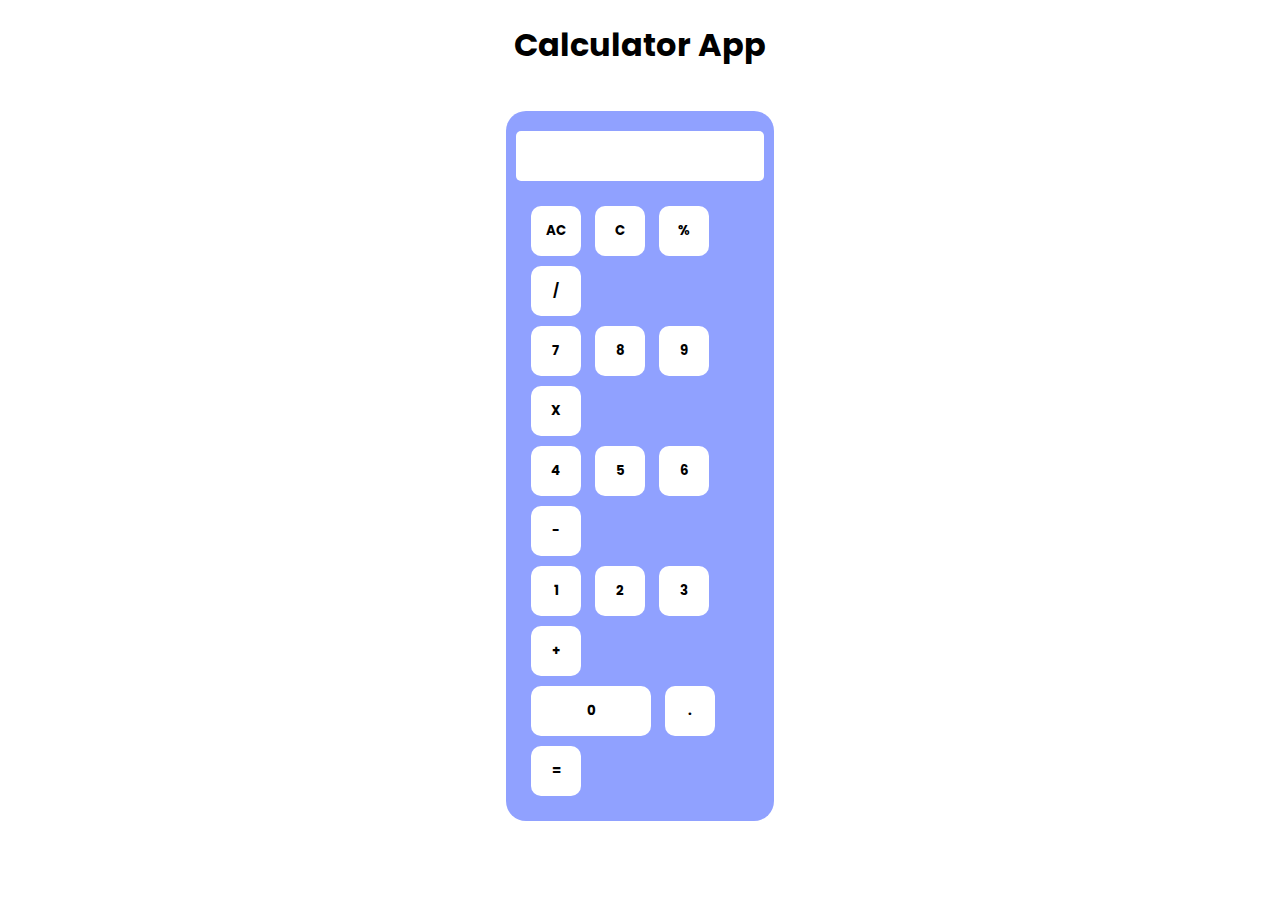
<file: Calculator App/index.html>
<!DOCTYPE html>
<html lang="en">

<head>
    <meta charset="UTF-8">
    <meta name="viewport" content="width=device-width, initial-scale=1.0">
    <title>Calculator App</title>
    <link href='https://fonts.googleapis.com/css?family=Poppins' rel='stylesheet'>
    

    <style>

        body{
            font-family: 'Poppins';
        }
        .cal {
            display: flex;
            flex-direction: column;
            width: 18%;
            border-radius: 20px;
            padding: 20px;
            background-color: #90A1FF;
            height: 100%;
            justify-content: center;
            align-items: center;
            margin: auto;
        }

        .btn {
            height: 50px;
            width: 50px;
            border-radius: 10px;
            border: none;
            background-color: white;
            margin: 5px;
            cursor: pointer;
            font-weight: bold;
            font-family: 'Poppins';
        }

        .btn2 {
            height: 50px;
            width: 120px;
            border-radius: 10px;
            border: none;
            background-color: white;
            margin: 5px;
            cursor: pointer;
            font-weight: bold;
            font-family: 'Poppins';
        }

        .input-box {
            background-color: white;
            width: 100%;
            height: 50px;
            margin-bottom: 20px;
            border-radius: 5px;
            display: flex;
            justify-content: end;
            padding: 0px 10px;
            font-weight: bold;
            font-size: 20px;
            align-items: center;
            text-align: center;
            overflow: hidden;
        }

        .head{
            margin-left: auto;
            margin-right: auto;
            text-align: center;
            padding-bottom: 20px;
        }
    </style>
</head>

<body>

    <h1 class="head">Calculator App</h1>

    <div class="cal">

        <div class="input-box">
            <p id="input-txt"></p>
        </div>
        <div class="row">
            <input type="button" value="AC" class="btn">
            <input type="button" value="C" class="btn">
            <input type="button" value="%" class="btn">
            <input type="button" value="/" class="btn">
        </div>
        <div class="row">
            <input type="button" value="7" class="btn">
            <input type="button" value="8" class="btn">
            <input type="button" value="9" class="btn">
            <input type="button" value="X" class="btn">
        </div>
        <div class="row">
            <input type="button" value="4" class="btn">
            <input type="button" value="5" class="btn">
            <input type="button" value="6" class="btn">
            <input type="button" value="-" class="btn">
        </div>
        <div class="row">
            <input type="button" value="1" class="btn">
            <input type="button" value="2" class="btn">
            <input type="button" value="3" class="btn">
            <input type="button" value="+" class="btn">
        </div>
        <div class="row">
            <input type="button" value="0" class="btn2">
            <input type="button" value="." class="btn">
            <input type="button" value="=" class="btn">
        </div>
    </div>

    <script src="script.js"></script>

</body>

</html>
</file>
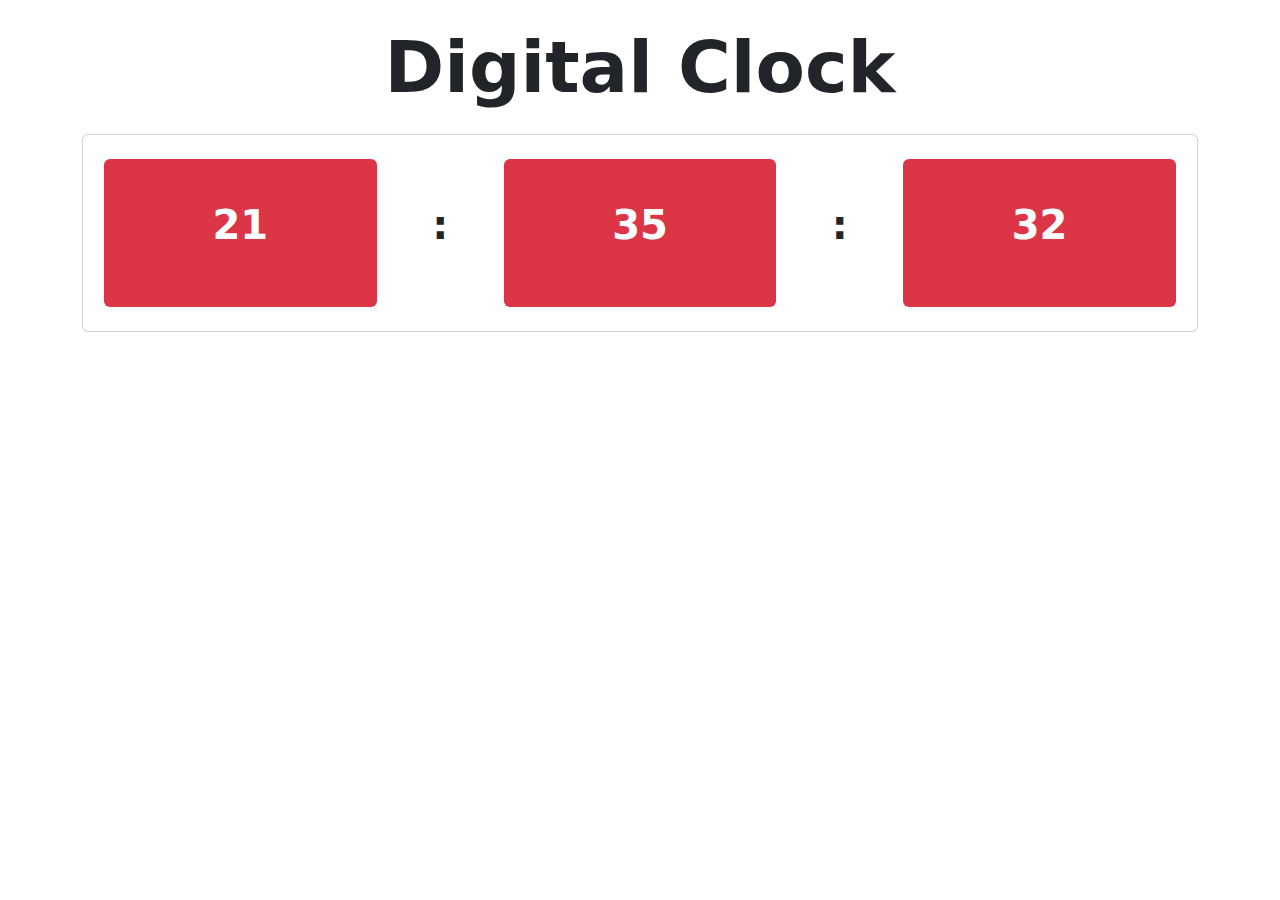
<file: Digital Clock/index.html>
<!DOCTYPE html>
<html lang="en">

<head>
    <meta charset="UTF-8">
    <meta name="viewport" content="width=device-width, initial-scale=1.0">
    <title>Digital Clock</title>
    <link href="https://cdn.jsdelivr.net/npm/bootstrap@5.3.3/dist/css/bootstrap.min.css" rel="stylesheet"
        integrity="sha384-QWTKZyjpPEjISv5WaRU9OFeRpok6YctnYmDr5pNlyT2bRjXh0JMhjY6hW+ALEwIH" crossorigin="anonymous">
    
        <style>
            .box{
                height: 100px;
                display: flex;
                justify-content: center;
                align-items: center;
            }
        </style>
</head>

<body>

    <div class="container">
        <h1 class="display-2 text-center fw-bold mt-4">Digital Clock</h1>
        <div class="card mt-4">
            <div class="row text-center">
                <div class="card-body d-flex justify-content-around py-4 px-4">
                    <div class="col-3 bg-danger p-3 rounded h-100">
                        <p class="fw-bold display-6 text-white box" id="hour"></p>
                    </div>
                    <div class="col-1 p-3 rounded h-100 box">
                        <p class="fw-bold display-6">:</p>
                    </div>
                    <div class="col-3 bg-danger p-3 rounded h-100">
                        <p class="fw-bold display-6 text-white box" id="mins"></p>
                    </div>
                    <div class="col-1 p-3 rounded h-100 box">
                        <p class="fw-bold display-6">:</p>
                    </div>
                    <div class="col-3 bg-danger p-3 rounded h-100">
                        <p class="fw-bold display-6 text-white box" id="secs"></p>
                    </div>
                </div>
            </div>
        </div>
        
    </div>

    <script src="script.js"></script>
    <script src="https://cdn.jsdelivr.net/npm/bootstrap@5.3.3/dist/js/bootstrap.bundle.min.js"
        integrity="sha384-YvpcrYf0tY3lHB60NNkmXc5s9fDVZLESaAA55NDzOxhy9GkcIdslK1eN7N6jIeHz"
        crossorigin="anonymous"></script>
</body>

</html>
</file>
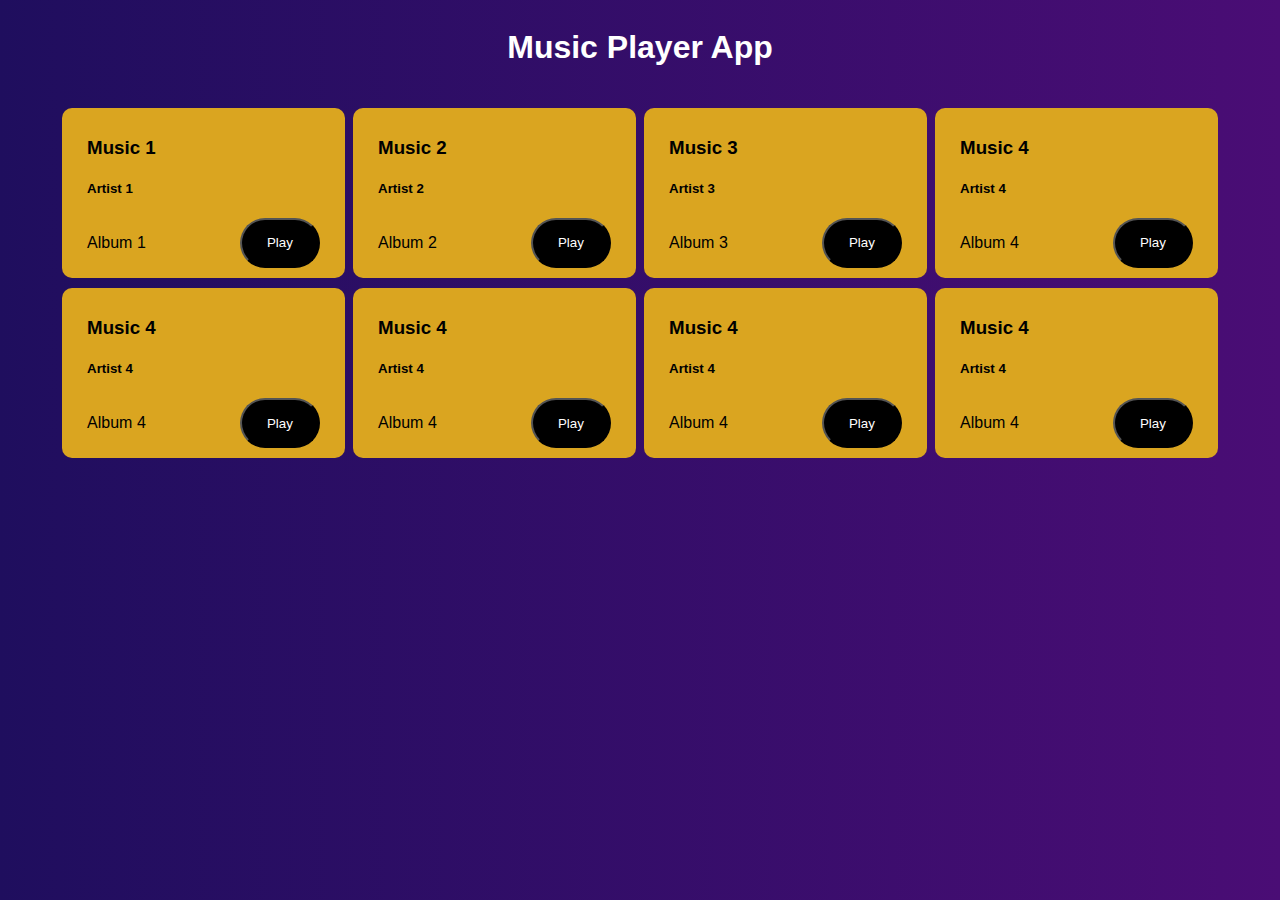
<file: Music Player App/index.html>
<!DOCTYPE html>
<html lang="en">
<head>
    <meta charset="UTF-8">
    <meta name="viewport" content="width=device-width, initial-scale=1.0">
    <title>Music Player App</title>
    <link rel="stylesheet" href="style.css"/>
</head>
<body>

    <div class="head">
        <h1>Music Player App</h1>
    </div>

    <div class="music-row" id="music-row">
    </div>

    <script src="script.js"></script>
    
</body>
</html>
</file>
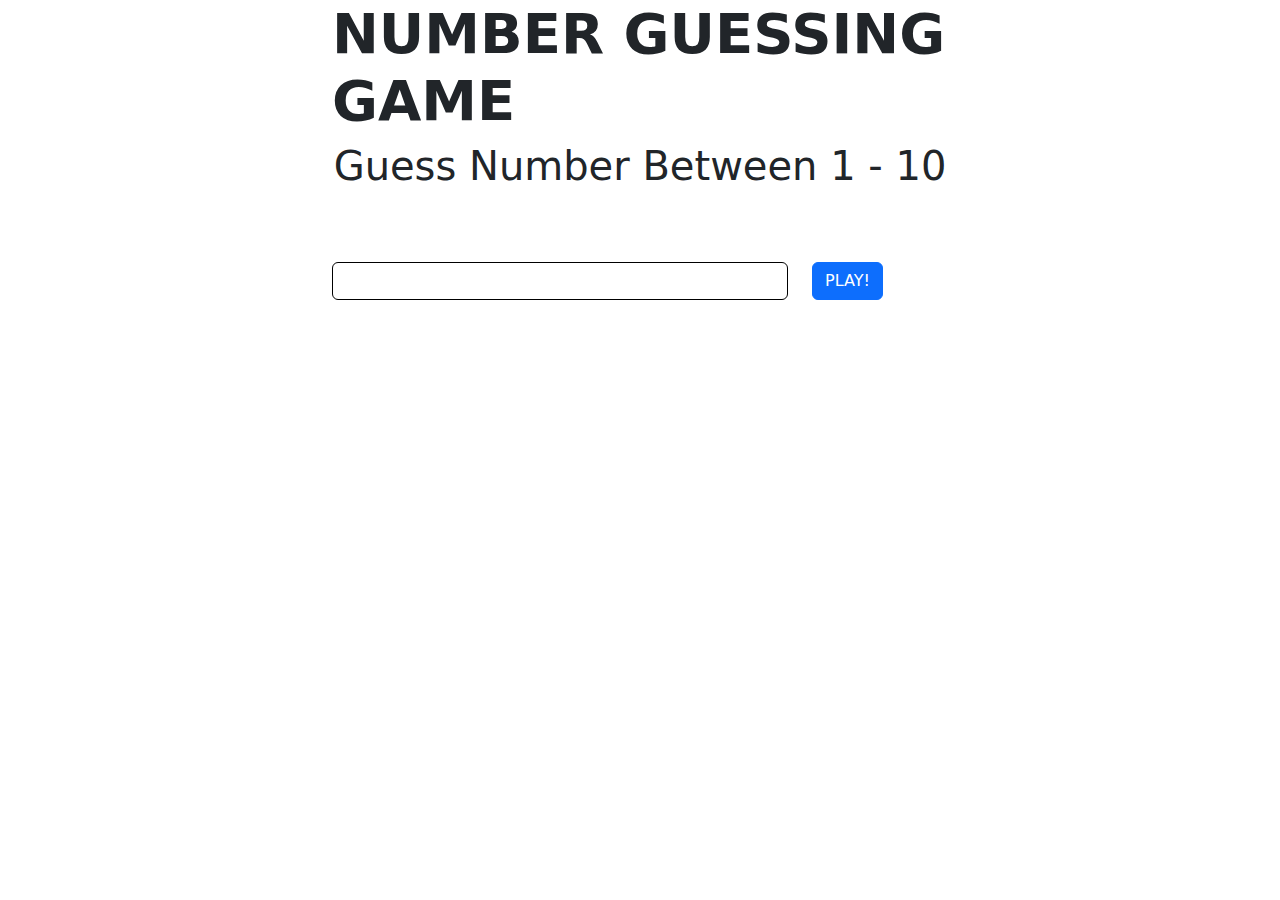
<file: Number Guess/index.html>
<!DOCTYPE html>
<html lang="en">

<head>
    <meta charset="UTF-8">
    <meta name="viewport" content="width=device-width, initial-scale=1.0">
    <title>Number Guessing Game</title>
    <link href="https://cdn.jsdelivr.net/npm/bootstrap@5.3.3/dist/css/bootstrap.min.css" rel="stylesheet"
        integrity="sha384-QWTKZyjpPEjISv5WaRU9OFeRpok6YctnYmDr5pNlyT2bRjXh0JMhjY6hW+ALEwIH" crossorigin="anonymous">
</head>

<body>

    <div class="container w-50">
        <div class="row">
            <h1 class="display-4 fw-bold">NUMBER GUESSING GAME</h1>
            <p class="display-6 text-center mb-5">Guess Number Between 1 - 10</p>
        </div>
        <div class="row mt-4">
            <div class="col-9">
                <input type="text" name="" id="input-txt" class="form-control border border-black">
            </div>
            <div class="col-3">
                <button class="btn btn-primary" id="play-btn">PLAY!</button>
            </div>
            
        </div>

        <div class="row">
            <p class="mt-5 fs-4 text-center" id="res-txt"></p>
            <p class=" fs-4 text-center" id="hint-txt"></p>
        </div>
    </div>

    <script src="script.js"></script>

</body>

</html>
</file>
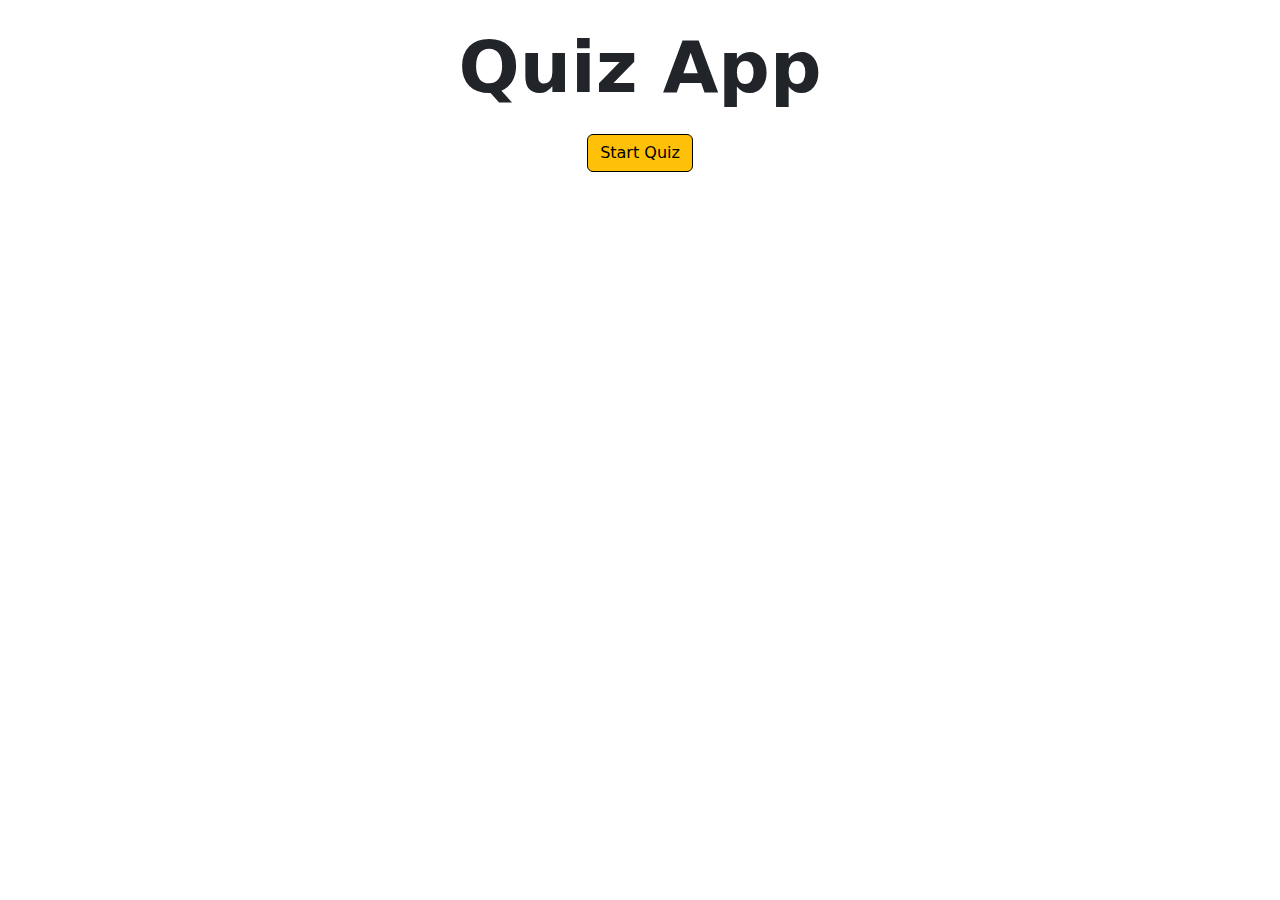
<file: Quiz App/index.html>
<!DOCTYPE html>
<html lang="en">

<head>
    <meta charset="UTF-8">
    <meta name="viewport" content="width=device-width, initial-scale=1.0">
    <title>Quiz App</title>
    <link href="https://cdn.jsdelivr.net/npm/bootstrap@5.3.3/dist/css/bootstrap.min.css" rel="stylesheet"
        integrity="sha384-QWTKZyjpPEjISv5WaRU9OFeRpok6YctnYmDr5pNlyT2bRjXh0JMhjY6hW+ALEwIH" crossorigin="anonymous">

    <style>
        .quiz {
            display: none;
        }
    </style>
</head>

<body>

    <div class="container">
        <h1 class="display-2 fw-bold text-center mt-4">Quiz App</h1>
        <div class="col-2 d-flex justify-content-center mt-4 mx-auto">
            <button class="btn btn-warning text-black text-center border-black" id="start-btn">Start Quiz</button>
        </div>

        <div class="quiz">

            <div class="col-2 mx-4 mt-4">
                <p class="fw-bold fs-3" id="quiz-no"></p>
            </div>

            <div class="col-12 mx-4">
                <p class="display-5" id="question"></p>
            </div>

            <div class="option-container" id="option-container">
            </div>
        </div>

    </div>


    <script src="script.js"></script>

    <script src="https://cdn.jsdelivr.net/npm/bootstrap@5.3.3/dist/js/bootstrap.bundle.min.js"
        integrity="sha384-YvpcrYf0tY3lHB60NNkmXc5s9fDVZLESaAA55NDzOxhy9GkcIdslK1eN7N6jIeHz"
        crossorigin="anonymous"></script>

</body>

</html>
</file>
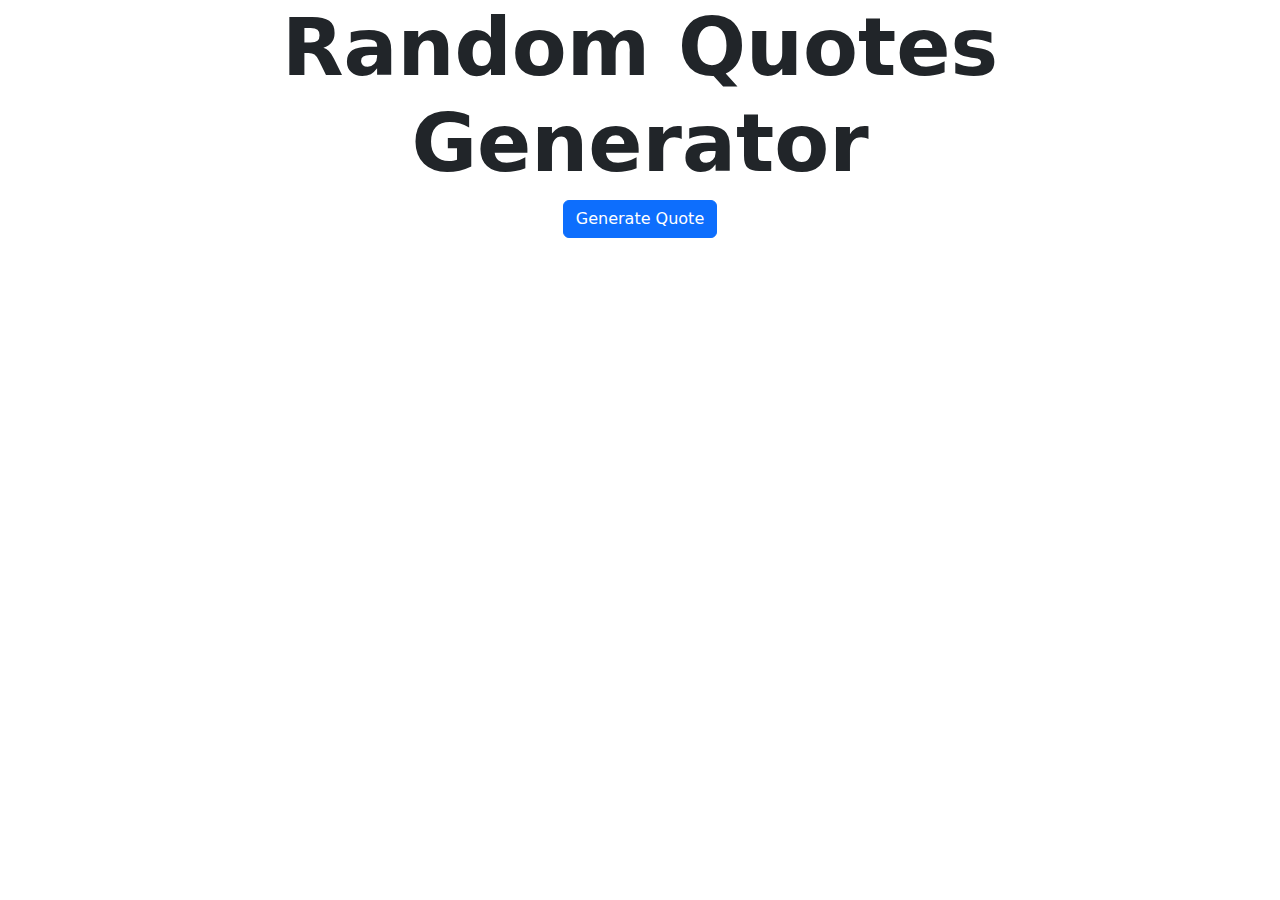
<file: Random Quote Generate/index.html>
<!DOCTYPE html>
<html lang="en">

<head>
    <meta charset="UTF-8">
    <meta name="viewport" content="width=device-width, initial-scale=1.0">
    <title>Random Quote Generator</title>
    <link href="https://cdn.jsdelivr.net/npm/bootstrap@5.3.3/dist/css/bootstrap.min.css" rel="stylesheet"
        integrity="sha384-QWTKZyjpPEjISv5WaRU9OFeRpok6YctnYmDr5pNlyT2bRjXh0JMhjY6hW+ALEwIH" crossorigin="anonymous">
</head>

<body>

    <div class="container">
        <h1 class="display-1 fw-bold text-center">Random Quotes Generator</h1>
        <div class="text-center">
            <button class="btn btn-primary" onclick="fetchData()">Generate Quote</button>
        </div>
        <div class="card mt-4 col-4 mx-auto" id="cardEle" style="visibility: hidden;">
            <div class="card-body">
                <p id="quote"></p>
                <div class="text-end">
                    <p class="rounded bg-warning d-inline-block px-4 py-1 text-black" id="author"></p>
                </div>
            </div>
        </div>

    </div>

    <script src="script.js"></script>

    <script src="https://cdn.jsdelivr.net/npm/bootstrap@5.3.3/dist/js/bootstrap.bundle.min.js"
        integrity="sha384-YvpcrYf0tY3lHB60NNkmXc5s9fDVZLESaAA55NDzOxhy9GkcIdslK1eN7N6jIeHz"
        crossorigin="anonymous"></script>

</body>

</html>
</file>
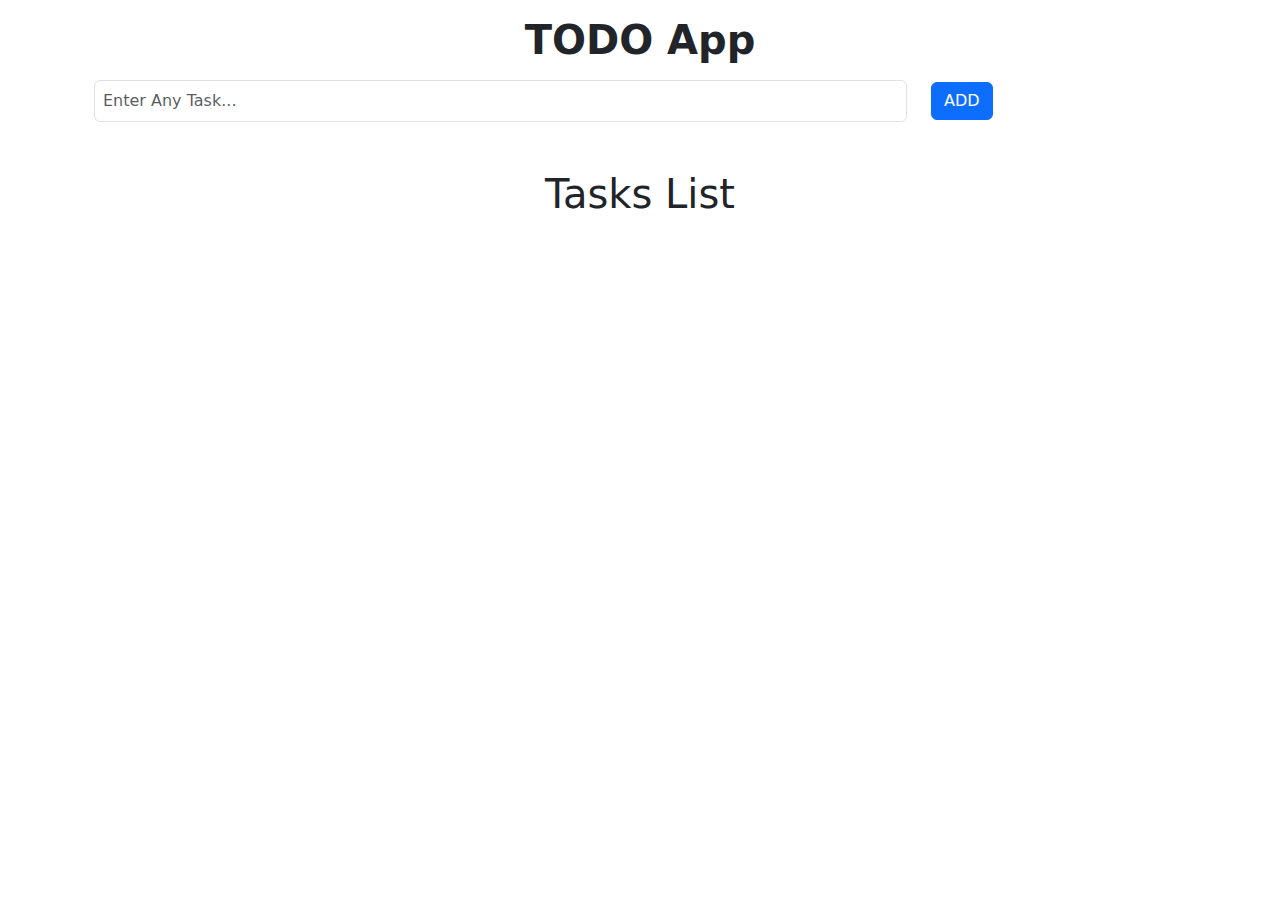
<file: TODO App/index.html>
<!DOCTYPE html>
<html lang="en">

<head>
    <meta charset="UTF-8">
    <meta name="viewport" content="width=device-width, initial-scale=1.0">
    <title>TODO App</title>
    <link href="https://cdn.jsdelivr.net/npm/bootstrap@5.3.3/dist/css/bootstrap.min.css" rel="stylesheet"
        integrity="sha384-QWTKZyjpPEjISv5WaRU9OFeRpok6YctnYmDr5pNlyT2bRjXh0JMhjY6hW+ALEwIH" crossorigin="anonymous">
</head>

<body>

    <h1 class="fs-1 fw-bold text-center mt-3">TODO App</h1>

    <div class="container">
        <div class="row mt-3 d-flex justify-content-center align-items-center w-80 mx-auto">
            <div class="col-9">
                <input type="text" id="input-box" placeholder="Enter Any Task..." class=" form-control p-2">
            </div>
            <div class="col-3">
                <button class="btn btn-primary" id="add-btn">ADD</button>
            </div>
        </div>

        <h2 class="display-6 text-center mt-5">Tasks List</h2>

        <div id="task-con">
            
        </div>


    </div>

    <script src="script.js"></script>


    <script src="https://cdn.jsdelivr.net/npm/bootstrap@5.3.3/dist/js/bootstrap.bundle.min.js"
        integrity="sha384-YvpcrYf0tY3lHB60NNkmXc5s9fDVZLESaAA55NDzOxhy9GkcIdslK1eN7N6jIeHz"
        crossorigin="anonymous"></script>

</body>

</html>
</file>
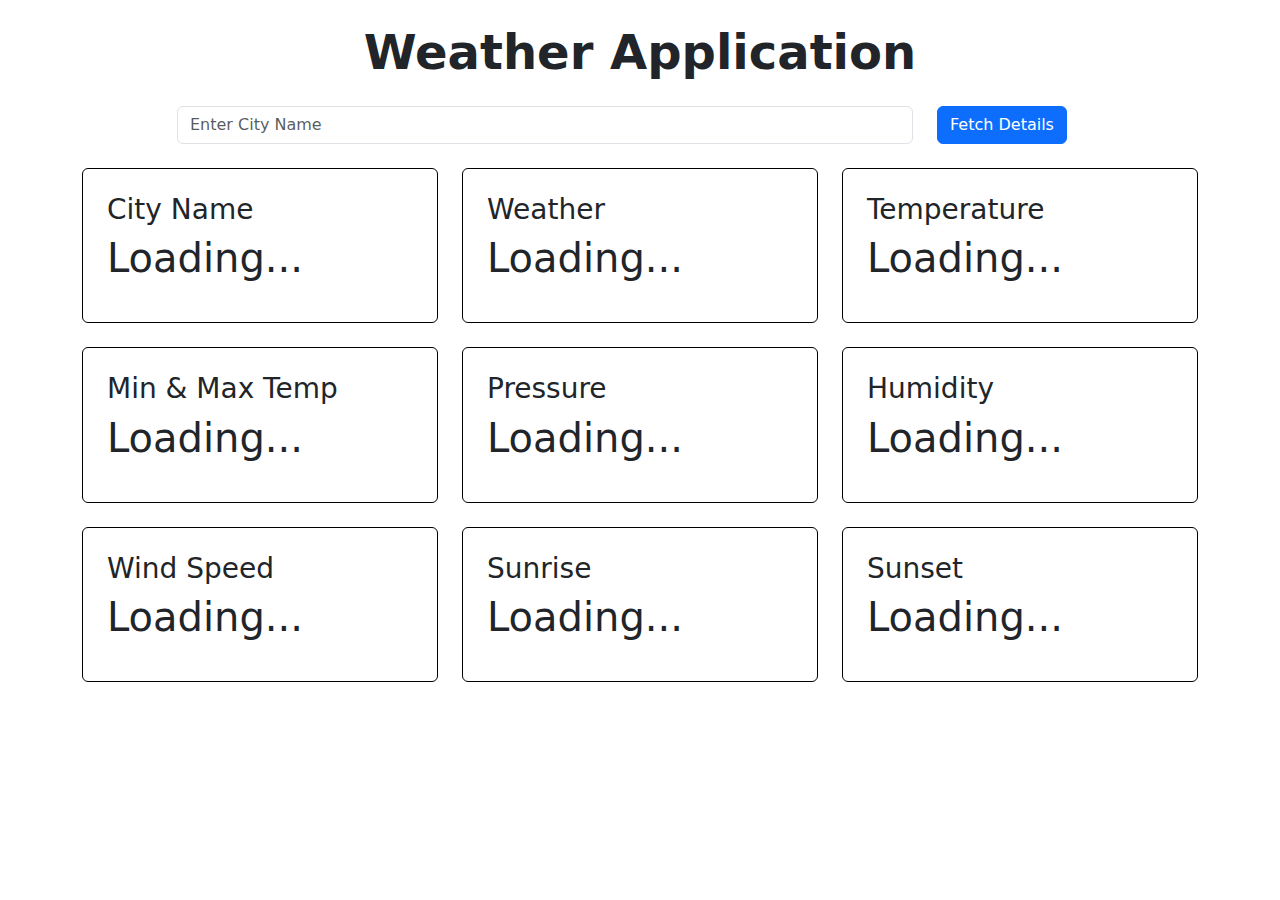
<file: Weather App/index.html>
<!DOCTYPE html>
<html lang="en">

<head>
    <meta charset="UTF-8">
    <meta name="viewport" content="width=device-width, initial-scale=1.0">
    <title>Weather App</title>
    <link href="https://cdn.jsdelivr.net/npm/bootstrap@5.3.3/dist/css/bootstrap.min.css" rel="stylesheet"
        integrity="sha384-QWTKZyjpPEjISv5WaRU9OFeRpok6YctnYmDr5pNlyT2bRjXh0JMhjY6hW+ALEwIH" crossorigin="anonymous">
</head>

<body>

    <div class="container">
        <h1 class="display-5 fw-bold text-center mt-4">Weather Application</h1>
        <div class="row mt-4 d-flex justify-content-center align-items-center">
            <div class="col-8">
                <input type="text" name="" id="city-input" placeholder="Enter City Name" class="form form-control">
            </div>
            <div class="col-2">
                <button id="fetch" class="btn btn-primary">Fetch Details</button>
            </div>
        </div>

        <div class="row mt-4">
            <div class="col-4">
                <div class="card border-black">
                    <div class="card-body p-4">
                        <h3>City Name</h3>
                        <p class="display-6" id="city">Loading...</p>
                    </div>
                </div>
            </div>
            <div class="col-4">
                <div class="card border-black">
                    <div class="card-body p-4">
                        <h3>Weather</h3>
                        <p class="display-6" id="weather">Loading...</p>
                    </div>
                </div>
            </div>
            <div class="col-4">
                <div class="card border-black">
                    <div class="card-body p-4">
                        <h3>Temperature</h3>
                        <p class="display-6" id="temp">Loading...</p>
                    </div>
                </div>
            </div>
        </div>
        <div class="row mt-4">
            <div class="col-4">
                <div class="card border-black">
                    <div class="card-body p-4">
                        <h3>Min & Max Temp</h3>
                        <p class="display-6" id="temp-level">Loading...</p>
                    </div>
                </div>
            </div>
            <div class="col-4">
                <div class="card border-black">
                    <div class="card-body p-4">
                        <h3>Pressure</h3>
                        <p class="display-6" id="pressure">Loading...</p>
                    </div>
                </div>
            </div>
            <div class="col-4">
                <div class="card border-black">
                    <div class="card-body p-4">
                        <h3>Humidity</h3>
                        <p class="display-6" id="humidity">Loading...</p>
                    </div>
                </div>
            </div>

        </div>
        <div class="row mt-4">
            <div class="col-4">
                <div class="card border-black">
                    <div class="card-body p-4">
                        <h3>Wind Speed</h3>
                        <p class="display-6" id="wind">Loading...</p>
                    </div>
                </div>
            </div>
            <div class="col-4">
                <div class="card border-black">
                    <div class="card-body p-4">
                        <h3>Sunrise</h3>
                        <p class="display-6" id="sunrise">Loading...</p>
                    </div>
                </div>
            </div>
            <div class="col-4">
                <div class="card border-black">
                    <div class="card-body p-4">
                        <h3>Sunset</h3>
                        <p class="display-6" id="sunset">Loading...</p>
                    </div>
                </div>
            </div>
        </div>
    </div>

    <script src="script.js"></script>

    <script src="https://cdn.jsdelivr.net/npm/bootstrap@5.3.3/dist/js/bootstrap.bundle.min.js"
        integrity="sha384-YvpcrYf0tY3lHB60NNkmXc5s9fDVZLESaAA55NDzOxhy9GkcIdslK1eN7N6jIeHz"
        crossorigin="anonymous"></script>
</body>

</html>
</file>
<file: Music Player App/style.css>
body{
    background:linear-gradient(to right, rgb(31, 14, 94), rgb(74, 13, 117));
    font-family: 'Segoe UI', Tahoma, Geneva, Verdana, sans-serif;
}

.head{
    display: flex;
    justify-content: center;
    color: white;
}

.music-row{
    display: flex;
    justify-content: space-around;
    margin: 10px 50px;
}

.music-card{
    background-color: goldenrod;
    width: 20%;
    padding: 10px 25px;
    border-radius: 10px;
}

.music-foot{
    display: flex;
    justify-content: space-between;
}

.music-foot button{
    cursor: pointer;
    width: 80px;
    border-radius: 30px;
    background-color: black;
    color: white;
}
</file>
